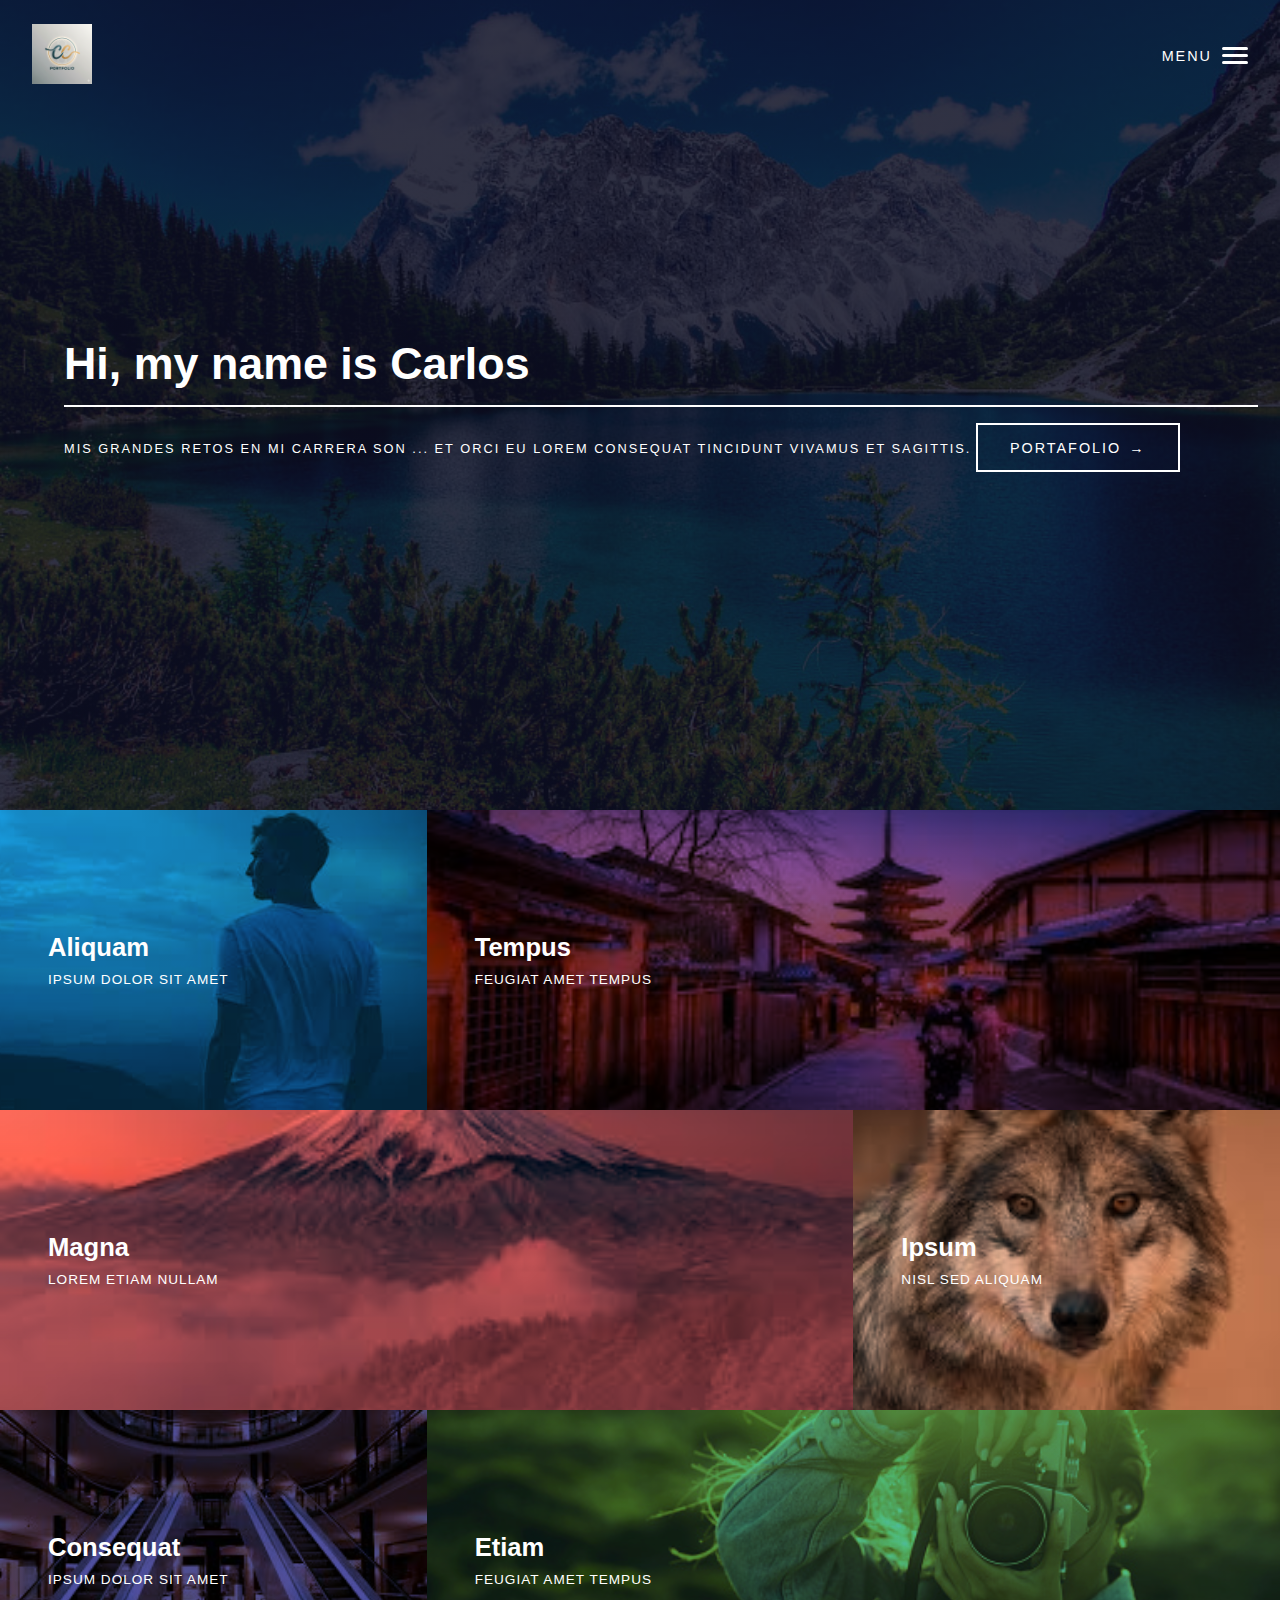
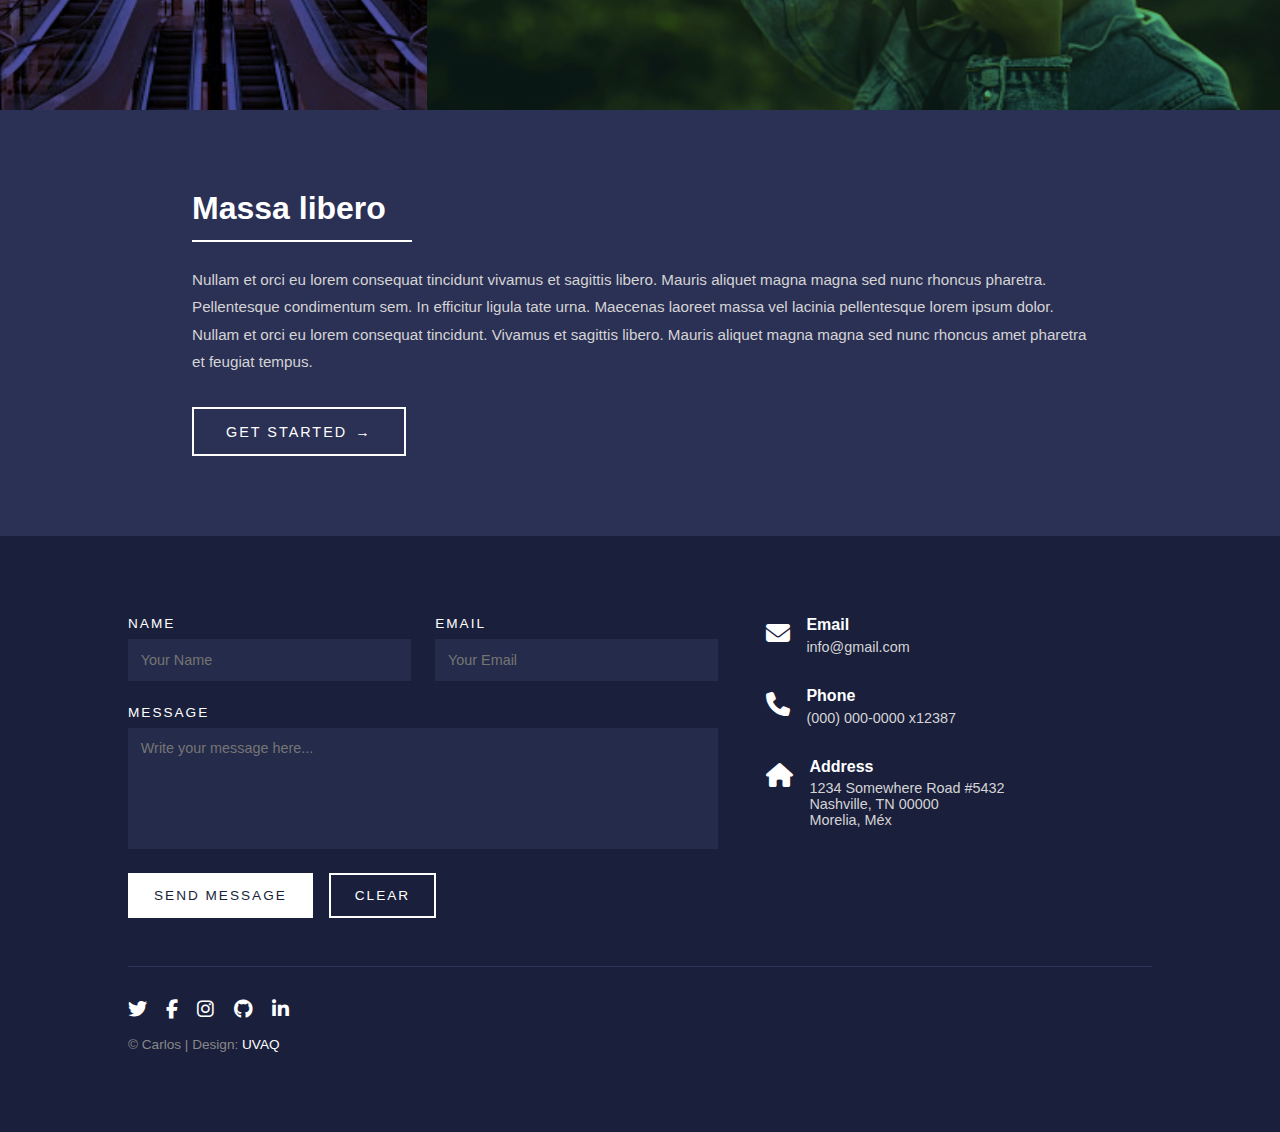
<file: index.html>
<!DOCTYPE html>
<html lang="es">

<head>
    <meta charset="UTF-8">
    <meta name="viewport" content="width=device-width, initial-scale=1.0">
    <title>Portafolio de Carlos</title>
    <link rel="stylesheet" href="https://cdnjs.cloudflare.com/ajax/libs/font-awesome/6.5.0/css/all.min.css">
    <link rel="stylesheet" href="styles.css">
</head>

<body>
    <header class="hero">
        <div class="nav">
            <div class="logo">
                <img src="./img/logo.png" alt="Logo de Carlos">
            </div>
            <div class="menu">
                MENU
                <div class="hamburger">
                    <span></span>
                    <span></span>
                    <span></span>
                </div>
            </div>
        </div>
        <div class="hero-content">
            <h1>Hi, my name is Carlos</h1>
            <hr class="hero-hr">
            <p class="hero-info">MIS GRANDES RETOS EN MI CARRERA SON ... ET ORCI EU LOREM CONSEQUAT TINCIDUNT VIVAMUS ET
                SAGITTIS.</p>
            <button class="btn">
                PORTAFOLIO <span>→</span>
            </button>
        </div>
    </header>
    <section class="grid-section">
        <div class="grid-item blue" onclick="window.location.href='aliquam.html'" style="cursor: pointer;">
            <h2>Aliquam</h2>
            <p>IPSUM DOLOR SIT AMET</p>
        </div>

        <div class="grid-item purple">
            <h2>Tempus</h2>
            <p>FEUGIAT AMET TEMPUS</p>
        </div>
        <div class="grid-item red">
            <h2>Magna</h2>
            <p>LOREM ETIAM NULLAM</p>
        </div>
        <div class="grid-item orange">
            <h2>Ipsum</h2>
            <p>NISL SED ALIQUAM</p>
        </div>
        <div class="grid-item indigo">
            <h2>Consequat</h2>
            <p>IPSUM DOLOR SIT AMET</p>
        </div>
        <div class="grid-item green">
            <h2>Etiam</h2>
            <p>FEUGIAT AMET TEMPUS</p>
        </div>
    </section>
    <!-- ---------- SECCIÓN DE INFORMACIÓN ---------- -->
    <section class="info-section">
        <div class="info-content">
            <h2>Massa libero</h2>
            <hr>
            <p>
                Nullam et orci eu lorem consequat tincidunt vivamus et sagittis libero.
                Mauris aliquet magna magna sed nunc rhoncus pharetra. Pellentesque condimentum sem.
                In efficitur ligula tate urna. Maecenas laoreet massa vel lacinia pellentesque lorem ipsum dolor.
                Nullam et orci eu lorem consequat tincidunt. Vivamus et sagittis libero.
                Mauris aliquet magna magna sed nunc rhoncus amet pharetra et feugiat tempus.
            </p>
            <button class="info-btn">
                GET STARTED <span>→</span>
            </button>
        </div>
    </section>
    <!-- ---------- SECCIÓN CONTACTO ---------- -->
    <section class="contact-section">
        <div class="contact-container">
            <!-- Formulario -->
            <div class="contact-form">
                <form action="#" method="post">
                    <div class="form-group">
                        <div class="input-box">
                            <label for="name">NAME</label>
                            <input type="text" id="name" name="name" placeholder="Your Name" required>
                        </div>
                        <div class="input-box">
                            <label for="email">EMAIL</label>
                            <input type="email" id="email" name="email" placeholder="Your Email" required>
                        </div>
                    </div>

                    <div class="message-box">
                        <label for="message">MESSAGE</label>
                        <textarea id="message" name="message" rows="6" placeholder="Write your message here..."
                            required></textarea>
                    </div>

                    <div class="form-buttons">
                        <button type="submit" class="send-btn">SEND MESSAGE</button>
                        <button type="reset" class="clear-btn">CLEAR</button>
                    </div>
                </form>
            </div>

            <!-- Información de contacto -->
            <div class="contact-info">
                <div class="info-item">
                    <i class="fas fa-envelope"></i>
                    <div>
                        <h4>Email</h4>
                        <p><a href="mailto:info@gmail.com">info@gmail.com</a></p>
                    </div>
                </div>

                <div class="info-item">
                    <i class="fas fa-phone"></i>
                    <div>
                        <h4>Phone</h4>
                        <p>(000) 000-0000 x12387</p>
                    </div>
                </div>

                <div class="info-item">
                    <i class="fas fa-home"></i>
                    <div>
                        <h4>Address</h4>
                        <p>1234 Somewhere Road #5432<br>Nashville, TN 00000<br>Morelia, Méx</p>
                    </div>
                </div>
            </div>
        </div>

        <!-- Footer -->
        <footer class="footer">
            <div class="social-icons">
                <a href="#"><i class="fab fa-twitter"></i></a>
                <a href="#"><i class="fab fa-facebook-f"></i></a>
                <a href="#"><i class="fab fa-instagram"></i></a>
                <a href="#"><i class="fab fa-github"></i></a>
                <a href="#"><i class="fab fa-linkedin-in"></i></a>
            </div>
            <p>© Carlos | Design: <span>UVAQ</span></p>
        </footer>
    </section>
    <!-- ---------- MENÚ POPUP ---------- -->
    <div class="menu-popup" id="menuPopup">
        <div class="menu-popup-content">
            <button class="close-btn" id="closeMenu">&times;</button>
            <ul>
                <li><a href="#">HOME</a></li>
                <li><a href="aliquam.html">ALIQUAM</a></li>
                <li><a href="#">TEMPUS</a></li>
                <li><a href="#">MAGNA</a></li>
                <li><a href="#" class="popup-btn">PORTAFOLIO</a></li>
            </ul>
        </div>
    </div>

    <script>
        const menu = document.querySelector('.menu');
        const popup = document.getElementById('menuPopup');
        const closeBtn = document.getElementById('closeMenu');

        menu.addEventListener('click', () => {
            popup.classList.add('active');
        });

        closeBtn.addEventListener('click', () => {
            popup.classList.remove('active');
        });

        popup.addEventListener('click', (e) => {
            if (e.target === popup) popup.classList.remove('active');
        });
    </script>
</body>
</html>
</file>
<file: styles.css>
/* ---------- RESETEO GENERAL ---------- */
* {
  margin: 0;
  padding: 0;
  box-sizing: border-box;
  font-family: "Poppins", sans-serif;
}

body {
  background-color: #0b0c10;
  color: white;
}

/* ---------- SECCIÓN HERO ---------- */
.hero {
  background: linear-gradient(rgba(12, 14, 35, 0.85), rgba(12, 14, 35, 0.85)),
              url('./img/paisaje.jpg') center/cover no-repeat;
  min-height: 90vh;
  display: flex;
  flex-direction: column;
  justify-content: center;
  align-items: flex-start; 
  padding: 2rem 5%;
  position: relative;
}

.nav {
  position: absolute;
  top: 1.5rem;
  left: 2rem;
  right: 2rem;
  display: flex;
  justify-content: space-between;
  align-items: center;
}

.logo img {
  height: 60px;
  width: auto;
  object-fit: contain;
  transition: all 0.3s ease;
}

.menu {
  font-size: 0.9rem;
  letter-spacing: 2px;
}

.hero-content {
  text-align: left;
}

.hero-content h1 {
  font-size: 2.8rem;
  margin-bottom: 1rem;
}

.info-line-wrapper {
  display: inline-block; 
}

.hero-hr {
  width: 107%; 
  border: 1px solid #fff;
  margin: 0.5rem 0;
}

.hero-info {
  display: inline-block;       
  margin-bottom: 0.5rem;
  letter-spacing: 2px;
  font-size: 0.8rem;
  text-transform: uppercase;
}

.btn {
  border: 2px solid #fff;
  background: transparent;
  color: #fff;
  padding: 0.9rem 2rem;
  font-size: 0.9rem;
  letter-spacing: 2px;
  cursor: pointer;
  display: inline-flex;
  align-items: center;
  gap: 8px;
  transition: all 0.3s ease;
  margin-top: 0.5rem;
}

.btn:hover {
  background-color: #fff;
  color: #0b0c10;
  transform: translateY(-3px);
}

/* ---------- RESPONSIVE HERO ---------- */
@media (max-width: 768px) {
  .hero {
    min-height: auto;
    justify-content: center;
    align-items: center;    
    text-align: center;
    padding: 2rem 2rem;
  }

  .info-line-wrapper {
    display: block;        
  }

  .hero-content h1 {
    font-size: 1.8rem;
  }

  .hero-info {
    font-size: 0.8rem;
  }

  .hero-hr {
    margin: 0.5rem auto;    
  }

  .btn {
    margin-top: 1rem;       
  }
}

/* ---------- SECCIÓN GRID ---------- */
.grid-section {
  display: grid;
  grid-template-columns: 1fr 1fr 1fr; 
  grid-auto-rows: 300px;              
  gap: 0;                            
  width: 100%;
}

.grid-item:nth-child(1) {
  grid-column: 1 / 2;
  grid-row: 1 / 2;
}

.grid-item:nth-child(2) {
  grid-column: 2 / 4; 
  grid-row: 1 / 2;
}

.grid-item:nth-child(3) {
  grid-column: 1 / 3; 
  grid-row: 2 / 3;
}

.grid-item:nth-child(4) {
  grid-column: 3 / 4;
  grid-row: 2 / 3;
}

.grid-item:nth-child(5) {
  grid-column: 1 / 2;
  grid-row: 3 / 4;
}

.grid-item:nth-child(6) {
  grid-column: 2 / 4;
  grid-row: 3 / 4;
}

.grid-item {
  display: flex;
  flex-direction: column;
  justify-content: center;
  align-items: flex-start;
  text-align: left;
  color: white;
  padding: 3rem;
  background-size: cover;
  background-position: center;
  background-blend-mode: multiply;
  transition: transform 0.3s ease, filter 0.3s ease;
}

.grid-item:hover {
  transform: scale(1.03);
  filter: brightness(1.05);
}

.grid-item h2 {
  font-size: 1.6rem;
  margin-bottom: 0.6rem;
  font-weight: 700;
}

.grid-item p {
  font-size: 0.85rem;
  letter-spacing: 1px;
  font-weight: 300;
  text-transform: uppercase;
}

/* ---------- COLORES E IMÁGENES ---------- */
.blue {
  background: linear-gradient(rgba(0,160,255,0.9), rgba(0,160,255,0.9)),
              url('./img/persona.jpg') center/cover no-repeat;
}

.purple {
  background: linear-gradient(rgba(120,60,150,0.9), rgba(120,60,150,0.9)),
              url('./img/japon.jpg') center/cover no-repeat;
}

.red {
  background: linear-gradient(rgba(255,100,80,0.9), rgba(255,100,80,0.9)),
              url('./img/montania.jpg') center/cover no-repeat;
}

.orange {
  background: linear-gradient(rgba(255,180,140,0.9), rgba(255,180,140,0.9)),
              url('./img/lobo.jpg') center/cover no-repeat;
}

.indigo {
  background: linear-gradient(rgba(60,60,150,0.9), rgba(60,60,150,0.9)),
              url('./img/escaleras.jpg') center/cover no-repeat;
}

.green {
  background: linear-gradient(rgba(60,180,140,0.9), rgba(60,180,140,0.9)),
              url('./img/mujer.jpg') center/cover no-repeat;
}

/* ---------- RESPONSIVE ---------- */
@media (max-width: 1024px) {
  .grid-section {
    grid-template-columns: 1fr 1fr;
    grid-auto-rows: 260px;
  }

  .grid-item {
    grid-column: auto !important;
    grid-row: auto !important;
  }
}

@media (max-width: 768px) {
  .grid-section {
    grid-template-columns: 1fr;
    grid-auto-rows: 220px;
  }

  .grid-item {
    align-items: center;
    text-align: center;
    padding: 2rem;
  }
}

/* ---------- ICONO HAMBURGUESA ---------- */
.menu {
  display: flex;
  align-items: center;
  gap: 10px;
  cursor: pointer;
}

.hamburger {
  width: 26px;
  height: 18px;
  position: relative;
  cursor: pointer;
  transition: transform 0.3s ease;
}

.hamburger span {
  position: absolute;
  height: 3px;
  width: 100%;
  background: white;
  border-radius: 2px;
  left: 0;
  transition: all 0.3s ease;
}

.hamburger span:nth-child(1) {
  top: 0;
}
.hamburger span:nth-child(2) {
  top: 7px;
}
.hamburger span:nth-child(3) {
  top: 14px;
}

.menu:hover .hamburger span:nth-child(1) {
  width: 60%;
  background-color: #00a0ff;
}

.menu:hover .hamburger span:nth-child(2) {
  width: 100%;
  background-color: #00a0ff;
}

.menu:hover .hamburger span:nth-child(3) {
  width: 80%;
  background-color: #00a0ff;
}

.menu:hover .hamburger {
  transform: scale(1.1);
}

/* ---------- SECCIÓN INFORMATIVA ---------- */
.info-section {
  background-color: #2b3055;
  color: #fff;
  padding: 5rem 15%;
  display: flex;
  justify-content: center;
  align-items: center;
}

.info-content {
  max-width: 900px;
}

.info-content h2 {
  font-size: 2rem;
  margin-bottom: 0.8rem;
  font-weight: 700;
}

.info-content hr {
  width: 220px;
  border: 1px solid #fff;
  margin-bottom: 1.5rem;
}

.info-content p {
  font-size: 0.95rem;
  line-height: 1.8;
  color: #d4d4d4;
  margin-bottom: 2rem;
}

.info-btn {
  border: 2px solid #fff;
  background: transparent;
  color: #fff;
  padding: 0.9rem 2rem;
  font-size: 0.9rem;
  letter-spacing: 2px;
  cursor: pointer;
  display: inline-flex;
  align-items: center;
  gap: 8px;
  transition: all 0.3s ease;
}

.info-btn:hover {
  background-color: #fff;
  color: #2b3055;
  transform: translateY(-3px);
}

/* ---------- SECCIÓN CONTACTO ---------- */
.contact-section {
  background-color: #1a1f3c;
  color: #fff;
  padding: 5rem 10%;
  display: flex;
  flex-direction: column;
  gap: 3rem;
}

.contact-container {
  display: flex;
  justify-content: space-between;
  align-items: flex-start;
  gap: 3rem;
  flex-wrap: wrap;
}

/* --- Formulario --- */
.contact-form {
  flex: 1 1 55%;
}

.form-group {
  display: flex;
  gap: 1.5rem;
  margin-bottom: 1.5rem;
}

.input-box {
  flex: 1;
  display: flex;
  flex-direction: column;
  gap: 0.5rem;
}

.input-box label,
.message-box label {
  font-size: 0.85rem;
  letter-spacing: 2px;
}

.input-box input,
.message-box textarea {
  background: #252b4a;
  border: none;
  padding: 0.8rem;
  color: #fff;
  font-size: 0.9rem;
  resize: none;
}

.message-box {
  display: flex;
  flex-direction: column;
  gap: 0.5rem;
  margin-bottom: 1.5rem;
}

.form-buttons {
  display: flex;
  gap: 1rem;
}

.send-btn,
.clear-btn {
  border: 2px solid #fff;
  background: transparent;
  color: #fff;
  padding: 0.8rem 1.5rem;
  letter-spacing: 2px;
  cursor: pointer;
  transition: all 0.3s ease;
  font-size: 0.85rem;
}

.send-btn {
  background-color: #fff;
  color: #1a1f3c;
}

.send-btn:hover {
  transform: translateY(-3px);
  background-color: #00a0ff;
  color: #fff;
}

.clear-btn:hover {
  background-color: #fff;
  color: #1a1f3c;
  transform: translateY(-3px);
}

/* --- Información --- */
.contact-info {
  flex: 1 1 35%;
  display: flex;
  flex-direction: column;
  gap: 2rem;
}

.info-item {
  display: flex;
  align-items: flex-start;
  gap: 1rem;
}

.info-item i {
  font-size: 1.5rem;
  color: #fff;
  margin-top: 5px;
}

.info-item h4 {
  font-size: 1rem;
  margin-bottom: 0.3rem;
}

.info-item p,
.info-item a {
  font-size: 0.9rem;
  color: #d4d4d4;
  text-decoration: none;
}

/* --- Footer --- */
.footer {
  border-top: 1px solid #2e335c;
  padding-top: 2rem;
  text-align: left;
}

.social-icons {
  display: flex;
  justify-content: left;
  gap: 1.2rem;
  margin-bottom: 1rem;
}

.social-icons a {
  color: #fff;
  font-size: 1.2rem;
  transition: all 0.3s ease;
}

.social-icons a:hover {
  color: #00a0ff;
  transform: translateY(-3px);
}

.footer p {
  font-size: 0.85rem;
  color: #888;
}

.footer span {
  color: #fff;
}

/* --- Responsive --- */
@media (max-width: 768px) {
  .contact-container {
    flex-direction: column;
  }

  .form-group {
    flex-direction: column;
  }

  .contact-section {
    padding: 3rem 8%;
  }
}

/* ---------- MENÚ POPUP ---------- */
.menu-popup {
  position: fixed;
  top: 0;
  left: 0;
  width: 100%;
  height: 100%;
  background: rgba(15, 20, 50, 0.97);
  display: flex;
  justify-content: center;
  align-items: center;
  visibility: hidden;
  opacity: 0;
  transition: all 0.4s ease;
  z-index: 999;
}

.menu-popup.active {
  visibility: visible;
  opacity: 1;
}

.menu-popup-content {
  text-align: center;
  position: relative;
}

.menu-popup-content ul {
  list-style: none;
  padding: 0;
  margin: 0;
}

.menu-popup-content li {
  margin: 1.5rem 0;
}

.menu-popup-content a {
  color: #fff;
  font-size: 1.5rem;
  letter-spacing: 3px;
  text-decoration: none;
  font-weight: 600;
  position: relative;
  transition: color 0.3s ease;
}

.menu-popup-content a::after {
  content: "";
  position: absolute;
  bottom: -6px;
  left: 50%;
  transform: translateX(-50%);
  width: 0;
  height: 1px;
  background: #fff;
  transition: width 0.3s ease;
}

.menu-popup-content a:hover::after {
  width: 60%;
}

.popup-btn {
  border: 2px solid #fff;
  background: #fff;
  color: #0b0c10 !important;
  padding: 0.7rem 1.5rem;
  display: inline-block;
  margin-top: 1rem;
  transition: all 0.3s ease;
}

.popup-btn:hover {
  background: transparent;
  color: #fff !important;
}

/* ---------- BOTÓN CERRAR ---------- */
.close-btn {
  position: absolute;
  top: -80px;
  right: -80px;
  font-size: 2rem;
  color: #fff;
  background: transparent;
  border: none;
  cursor: pointer;
  transition: transform 0.3s ease;
}

.close-btn:hover {
  transform: rotate(90deg);
}

/* ---------- RESPONSIVE ---------- */
@media (max-width: 768px) {
  .menu-popup-content a {
    font-size: 0.9rem;
  }

  .close-btn {
    top: -60px;
    right: -40px;
    font-size: 1.8rem;
  }
}
</file>
